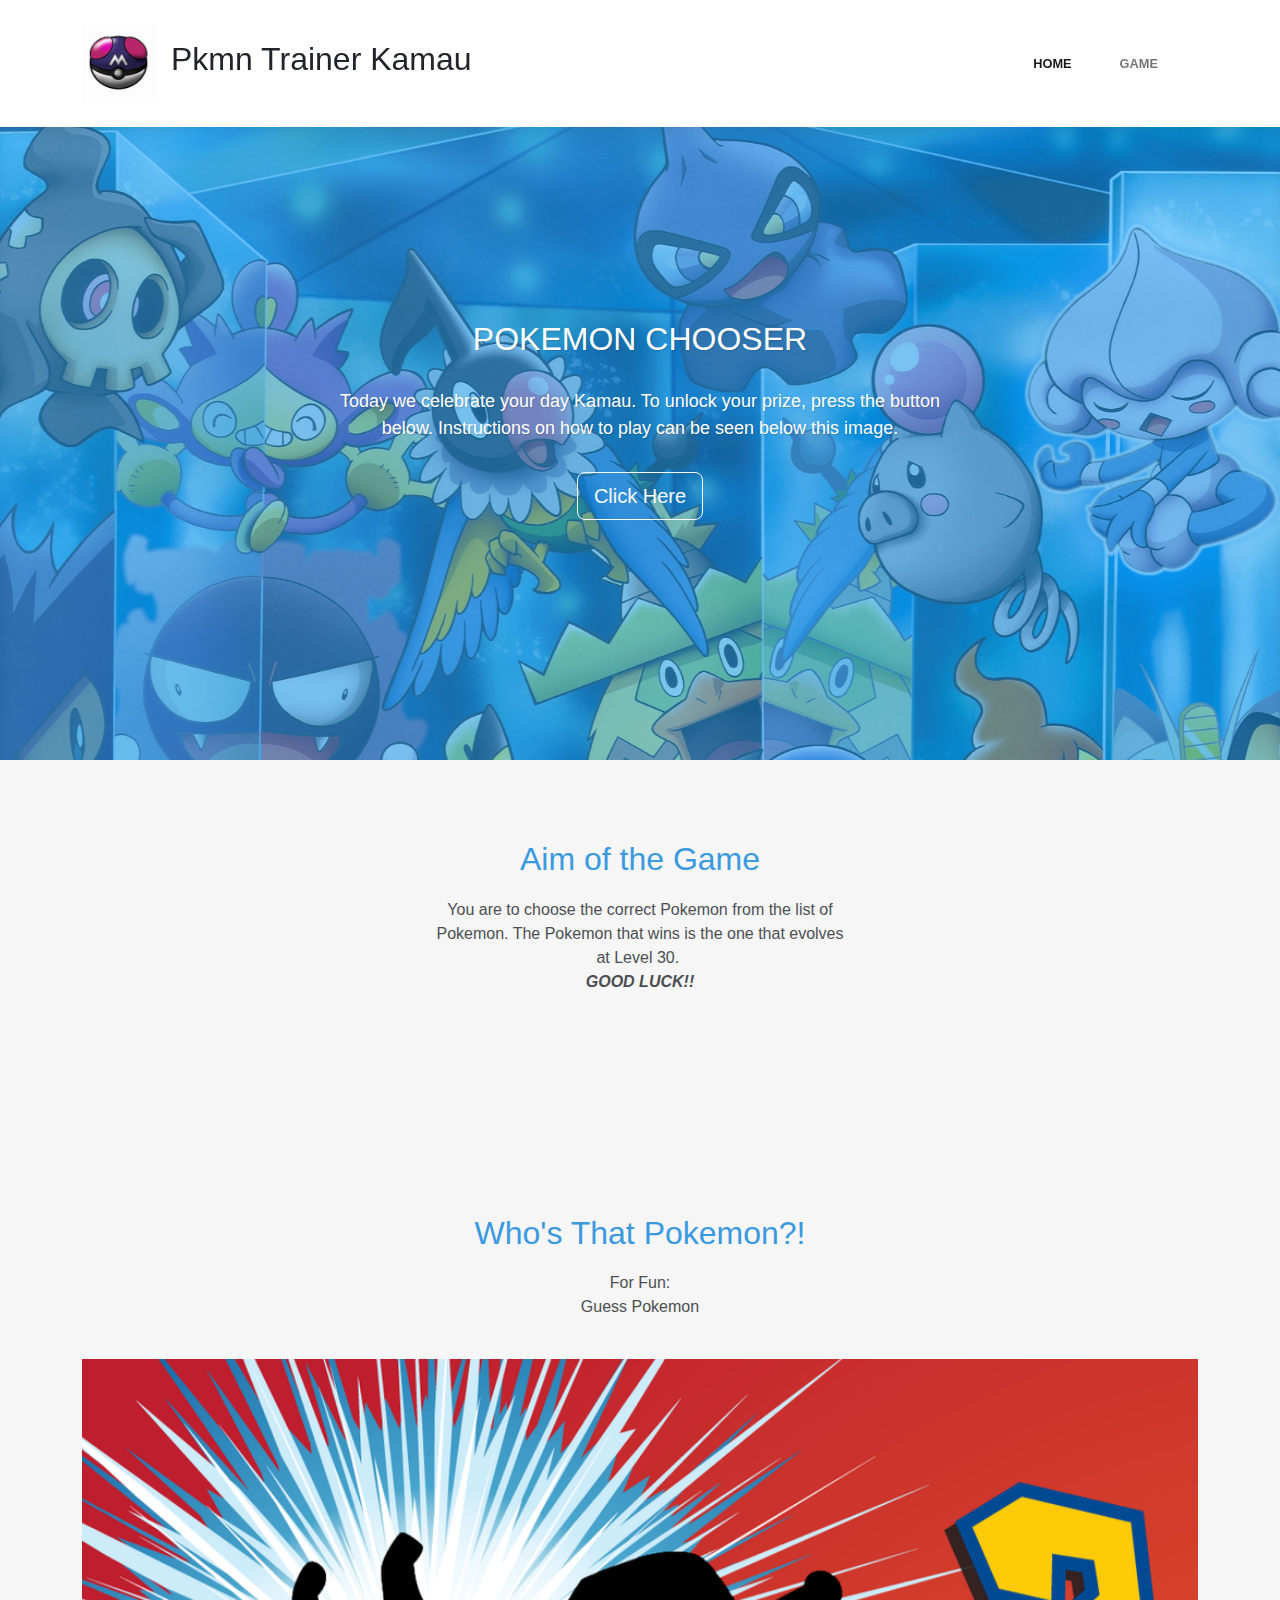
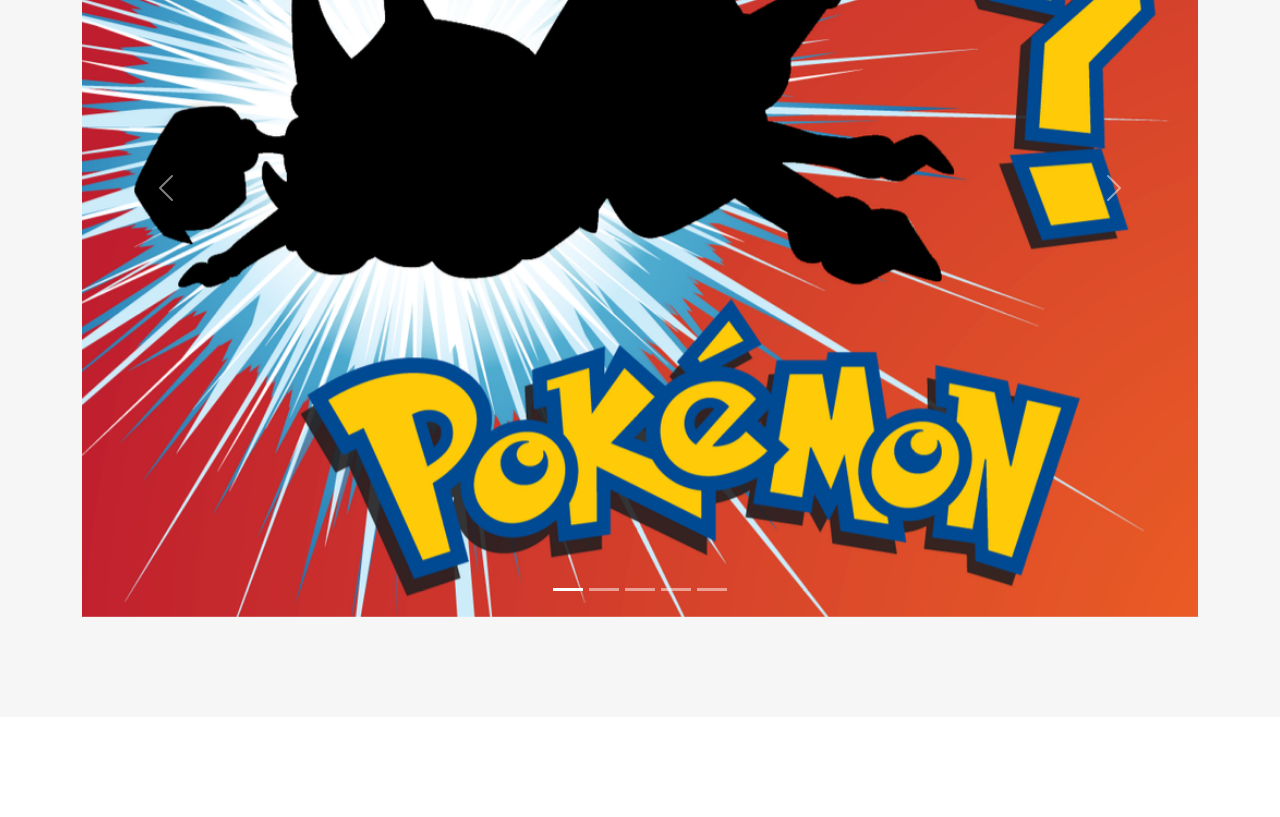
<file: index.html>
<!DOCTYPE html>
<html lang="en">

<head>
    <meta charset="utf-8">
    <meta name="viewport" content="width=device-width, initial-scale=1.0, shrink-to-fit=no">
    <title>Home</title>
    <link rel="stylesheet" href="assets/bootstrap/css/bootstrap.min.css">
    <link rel="stylesheet" href="https://fonts.googleapis.com/css?family=Montserrat:400,400i,700,700i,600,600i&amp;display=swap">
    <link rel="stylesheet" href="assets/css/baguetteBox.min.css">
    <link rel="stylesheet" href="assets/css/modal.css">
    <link rel="stylesheet" href="assets/css/vanilla-zoom.min.css">
</head>

<body>
    <nav class="navbar navbar-light navbar-expand-lg fixed-top bg-white clean-navbar">
        <div class="container"><a class="navbar-brand logo" href="index.html"><img src="assets/img/tech/master_ball.jpeg" width="73" height="79"></a>
            <h2>Pkmn Trainer Kamau</h2><button data-bs-toggle="collapse" class="navbar-toggler" data-bs-target="#navcol-1"><span class="visually-hidden">Toggle navigation</span><span class="navbar-toggler-icon"></span></button>
            <div class="collapse navbar-collapse" id="navcol-1">
                <ul class="navbar-nav ms-auto">
                    <li class="nav-item"><a class="nav-link active" href="index.html">Home</a></li>
                    <li class="nav-item"><a class="nav-link" href="game.html">Game</a></li>
                </ul>
            </div>
        </div>
    </nav>
    <main class="page landing-page">
        <section class="clean-block clean-hero" style="background-image: url(&quot;assets/img/tech/pokemon_back.jpeg&quot;);color: rgba(9, 162, 255, 0.50);">
            <div class="text">
                <h2>POKEMON CHOOSER</h2>
                <p>Today we celebrate your day Kamau. To unlock your prize, press the button below. Instructions on how to play can be seen below this image.</p><button id="click-here" class="btn btn-outline-light btn-lg" type="button" onclick="window.open('game.html', '_self')">Click Here</button>
            </div>
        </section>
        <section class="clean-block clean-info dark">
            <div class="container">
                <div class="block-heading">
                    <h2 class="text-info">Aim of the Game</h2>
                    <p>You are to choose the correct Pokemon from the list of Pokemon. The Pokemon that wins is the one that evolves at Level 30.&nbsp;<br><strong><em>GOOD LUCK!!</em></strong></p>
                </div>
            </div>
        </section>
        <section class="clean-block slider dark">
            <div class="container">
                <div class="block-heading">
                    <h2 class="text-info">Who's That Pokemon?!</h2>
                    <p>For Fun:<br>Guess Pokemon</p>
                </div>
                <div class="carousel slide" data-bs-ride="carousel" id="carousel-1">
                    <div class="carousel-inner">
                        <div class="carousel-item active"><img class="w-100 d-block" src="assets/img/whos-that/1.png" alt="Slide Image"></div>
                        <div class="carousel-item"><img class="w-100 d-block" src="assets/img/whos-that/2.jpeg" alt="Slide Image"></div>
                        <div class="carousel-item"><img class="w-100 d-block" src="assets/img/whos-that/3.jpeg" alt="Slide Image"></div>
                        <div class="carousel-item"><img class="w-100 d-block" src="assets/img/whos-that/4.jpeg" alt="Slide Image"></div>
                        <div class="carousel-item"><img class="w-100 d-block" src="assets/img/whos-that/5.jpg" alt="Slide Image"></div>
                    </div>
                    <div><a class="carousel-control-prev" href="#carousel-1" role="button" data-bs-slide="prev"><span class="carousel-control-prev-icon"></span><span class="visually-hidden">Previous</span></a><a class="carousel-control-next" href="#carousel-1" role="button" data-bs-slide="next"><span class="carousel-control-next-icon"></span><span class="visually-hidden">Next</span></a></div>
                    <ol class="carousel-indicators">
                        <li data-bs-target="#carousel-1" data-bs-slide-to="0" class="active"></li>
                        <li data-bs-target="#carousel-1" data-bs-slide-to="1"></li>
                        <li data-bs-target="#carousel-1" data-bs-slide-to="2"></li>
                        <li data-bs-target="#carousel-1" data-bs-slide-to="3"></li>
                        <li data-bs-target="#carousel-1" data-bs-slide-to="4"></li>
                    </ol>
                </div>
            </div>
        </section>
        <section class="clean-block about-us"></section>
    </main>
    <script src="assets/bootstrap/js/bootstrap.min.js"></script>
    <script src="assets/js/baguetteBox.min.js"></script>
    <script src="assets/js/vanilla-zoom.js"></script>
    <script src="assets/js/theme.js"></script>
    <script src="assets/js/photos.js"></script>
</body>

</html>
</file>
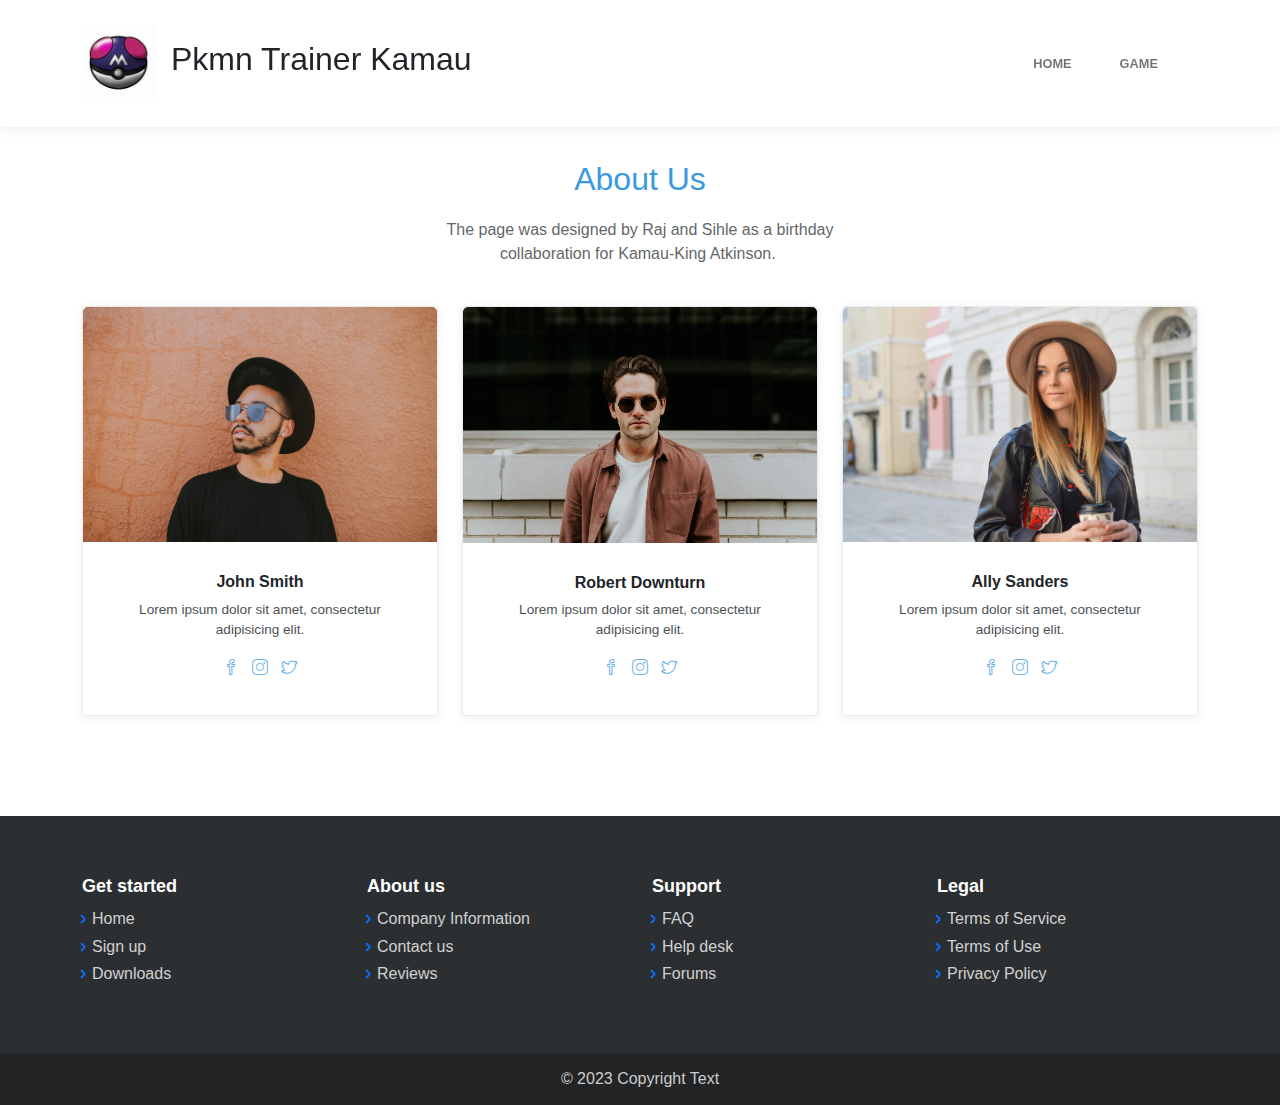
<file: about.html>
<!DOCTYPE html>
<html lang="en">

<head>
    <meta charset="utf-8">
    <meta name="viewport" content="width=device-width, initial-scale=1.0, shrink-to-fit=no">
    <title>About Us</title>
    <link rel="stylesheet" href="assets/bootstrap/css/bootstrap.min.css">
    <link rel="stylesheet" href="https://fonts.googleapis.com/css?family=Montserrat:400,400i,700,700i,600,600i&amp;display=swap">
    <link rel="stylesheet" href="assets/fonts/simple-line-icons.min.css">
    <link rel="stylesheet" href="assets/css/baguetteBox.min.css">
    <link rel="stylesheet" href="assets/css/modal.css">
    <link rel="stylesheet" href="assets/css/vanilla-zoom.min.css">
</head>

<body>
    <nav class="navbar navbar-light navbar-expand-lg fixed-top bg-white clean-navbar">
        <div class="container"><a class="navbar-brand logo" href="#"><img src="assets/img/tech/master_ball.jpeg" width="73" height="79"></a>
            <h2>Pkmn Trainer Kamau</h2><button data-bs-toggle="collapse" class="navbar-toggler" data-bs-target="#navcol-1"><span class="visually-hidden">Toggle navigation</span><span class="navbar-toggler-icon"></span></button>
            <div class="collapse navbar-collapse" id="navcol-1">
                <ul class="navbar-nav ms-auto">
                    <li class="nav-item"><a class="nav-link" href="index.html">Home</a></li>
                    <li class="nav-item"><a class="nav-link" href="game.html">Game</a></li>
                </ul>
            </div>
        </div>
    </nav>
    <main class="page">
        <section class="clean-block about-us">
            <div class="container">
                <div class="block-heading">
                    <h2 class="text-info">About Us</h2>
                    <p>The page was designed by Raj and Sihle as a birthday collaboration for Kamau-King Atkinson.&nbsp;</p>
                </div>
                <div class="row justify-content-center">
                    <div class="col-sm-6 col-lg-4">
                        <div class="card text-center clean-card"><img class="card-img-top w-100 d-block" src="assets/img/avatars/avatar1.jpg">
                            <div class="card-body info">
                                <h4 class="card-title">John Smith</h4>
                                <p class="card-text">Lorem ipsum dolor sit amet, consectetur adipisicing elit.</p>
                                <div class="icons"><a href="#"><i class="icon-social-facebook"></i></a><a href="#"><i class="icon-social-instagram"></i></a><a href="#"><i class="icon-social-twitter"></i></a></div>
                            </div>
                        </div>
                    </div>
                    <div class="col-sm-6 col-lg-4">
                        <div class="card text-center clean-card"><img class="card-img-top w-100 d-block" src="assets/img/avatars/avatar2.jpg">
                            <div class="card-body info">
                                <h4 class="card-title">Robert Downturn</h4>
                                <p class="card-text">Lorem ipsum dolor sit amet, consectetur adipisicing elit.</p>
                                <div class="icons"><a href="#"><i class="icon-social-facebook"></i></a><a href="#"><i class="icon-social-instagram"></i></a><a href="#"><i class="icon-social-twitter"></i></a></div>
                            </div>
                        </div>
                    </div>
                    <div class="col-sm-6 col-lg-4">
                        <div class="card text-center clean-card"><img class="card-img-top w-100 d-block" src="assets/img/avatars/avatar3.jpg">
                            <div class="card-body info">
                                <h4 class="card-title">Ally Sanders</h4>
                                <p class="card-text">Lorem ipsum dolor sit amet, consectetur adipisicing elit.</p>
                                <div class="icons"><a href="#"><i class="icon-social-facebook"></i></a><a href="#"><i class="icon-social-instagram"></i></a><a href="#"><i class="icon-social-twitter"></i></a></div>
                            </div>
                        </div>
                    </div>
                </div>
            </div>
        </section>
    </main>
    <footer class="page-footer dark">
        <div class="container">
            <div class="row">
                <div class="col-sm-3">
                    <h5>Get started</h5>
                    <ul>
                        <li><a href="#">Home</a></li>
                        <li><a href="#">Sign up</a></li>
                        <li><a href="#">Downloads</a></li>
                    </ul>
                </div>
                <div class="col-sm-3">
                    <h5>About us</h5>
                    <ul>
                        <li><a href="#">Company Information</a></li>
                        <li><a href="#">Contact us</a></li>
                        <li><a href="#">Reviews</a></li>
                    </ul>
                </div>
                <div class="col-sm-3">
                    <h5>Support</h5>
                    <ul>
                        <li><a href="#">FAQ</a></li>
                        <li><a href="#">Help desk</a></li>
                        <li><a href="#">Forums</a></li>
                    </ul>
                </div>
                <div class="col-sm-3">
                    <h5>Legal</h5>
                    <ul>
                        <li><a href="#">Terms of Service</a></li>
                        <li><a href="#">Terms of Use</a></li>
                        <li><a href="#">Privacy Policy</a></li>
                    </ul>
                </div>
            </div>
        </div>
        <div class="footer-copyright">
            <p>© 2023 Copyright Text</p>
        </div>
    </footer>
    <script src="assets/bootstrap/js/bootstrap.min.js"></script>
    <script src="assets/js/baguetteBox.min.js"></script>
    <script src="assets/js/vanilla-zoom.js"></script>
    <script src="assets/js/theme.js"></script>
    <script src="assets/js/photos.js"></script>
</body>

</html>
</file>
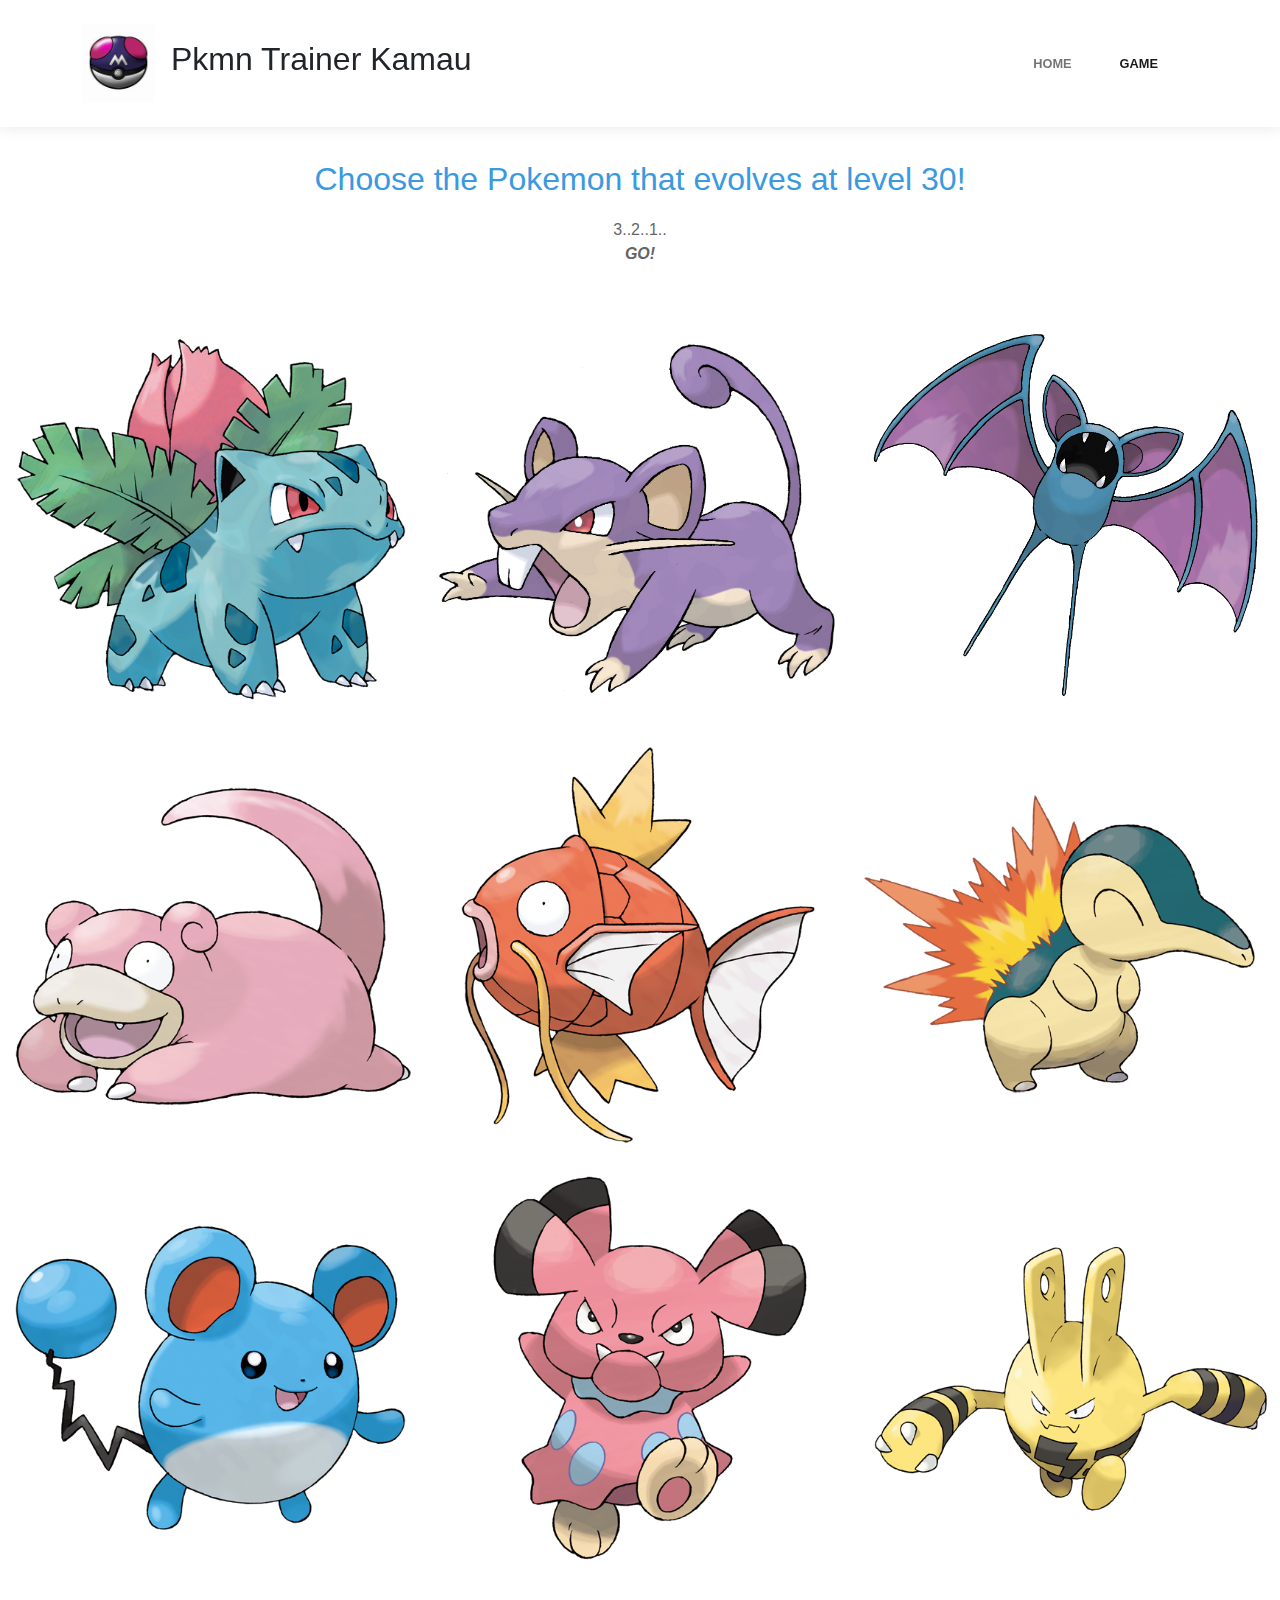
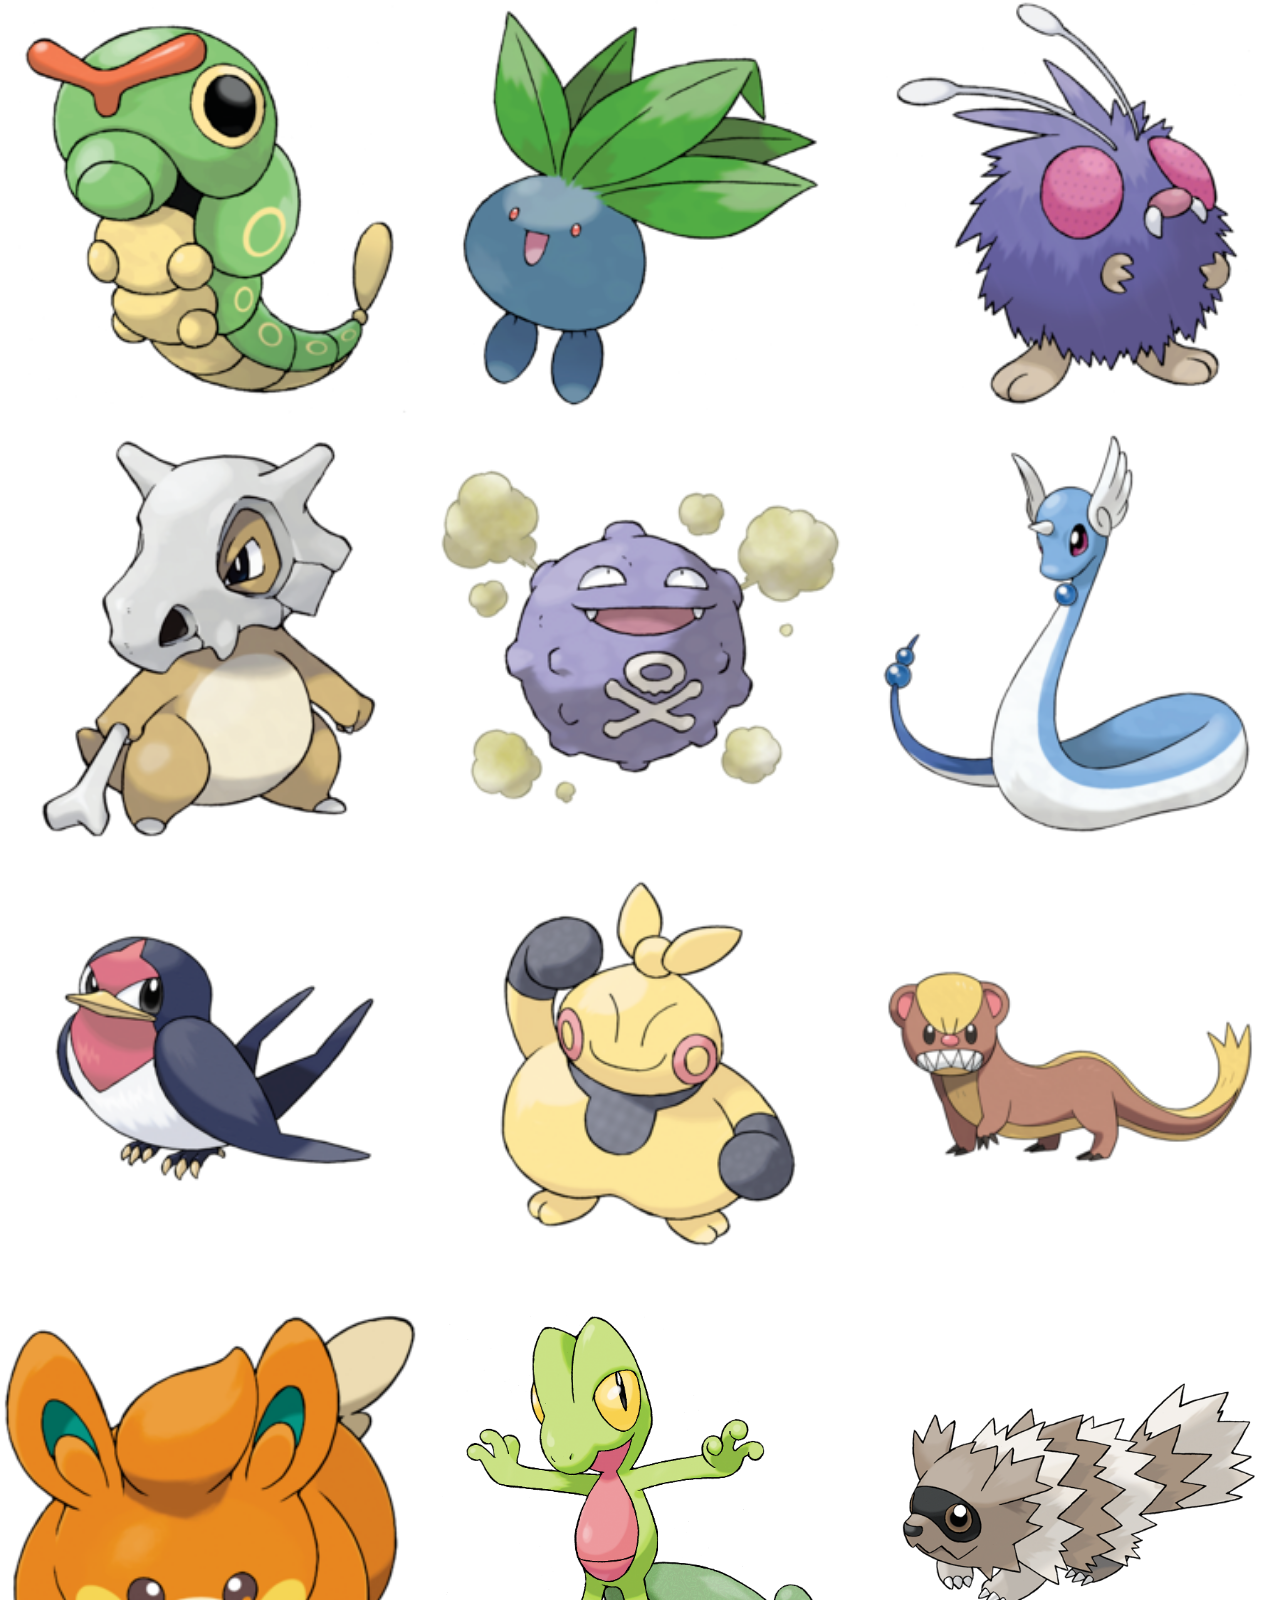
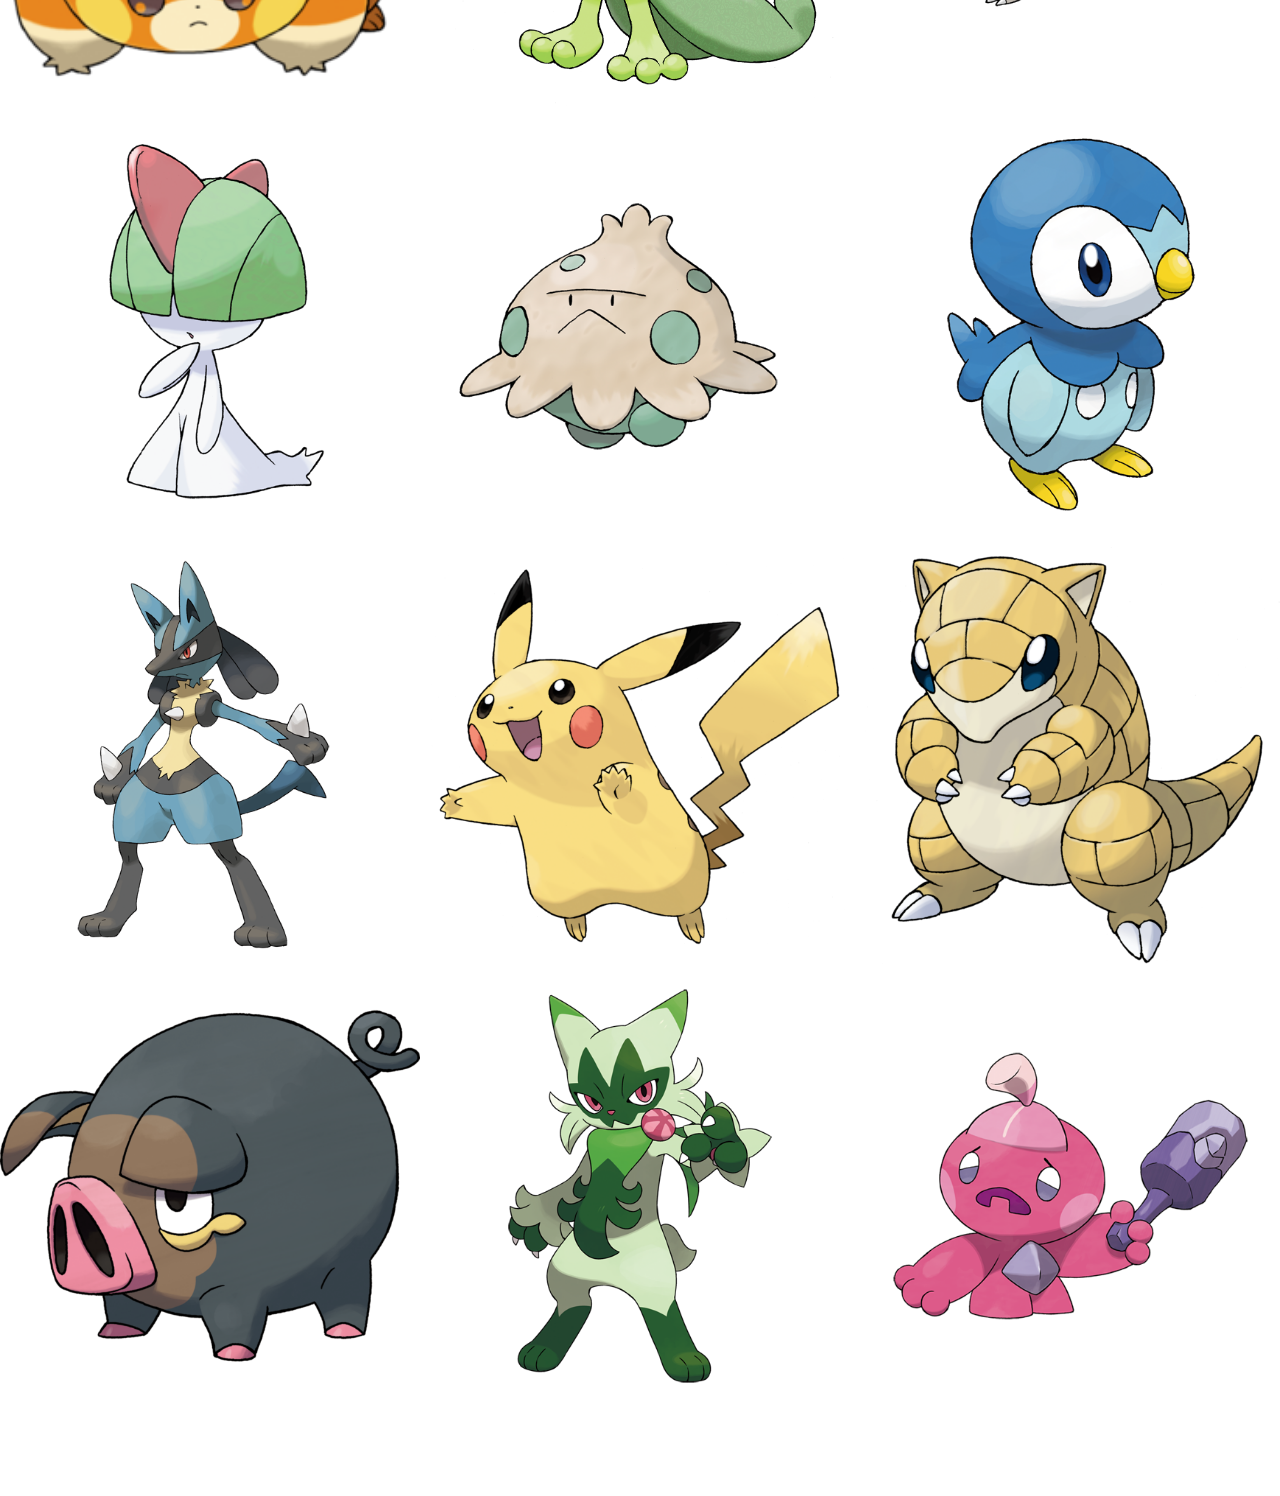
<file: game.html>
<!DOCTYPE html>
<html lang="en">

<head>
    <meta charset="utf-8">
    <meta name="viewport" content="width=device-width, initial-scale=1.0, shrink-to-fit=no">
    <title>Game</title>
    <link rel="stylesheet" href="assets/bootstrap/css/bootstrap.min.css">
    <link rel="stylesheet" href="https://fonts.googleapis.com/css?family=Montserrat:400,400i,700,700i,600,600i&amp;display=swap">
    <link rel="stylesheet" href="assets/css/baguetteBox.min.css">
    <link rel="stylesheet" href="assets/css/modal.css">
    <link rel="stylesheet" href="assets/css/vanilla-zoom.min.css">
</head>

<body>
    <nav class="navbar navbar-light navbar-expand-lg fixed-top bg-white clean-navbar">
        <div class="container"><a class="navbar-brand logo" href="index.html"><img src="assets/img/tech/master_ball.jpeg" width="73" height="79"></a>
            <h2>Pkmn Trainer Kamau</h2><button data-bs-toggle="collapse" class="navbar-toggler" data-bs-target="#navcol-1"><span class="visually-hidden">Toggle navigation</span><span class="navbar-toggler-icon"></span></button>
            <div class="collapse navbar-collapse" id="navcol-1">
                <ul class="navbar-nav ms-auto">
                    <li class="nav-item"><a class="nav-link" href="index.html">Home</a></li>
                    <li class="nav-item"><a class="nav-link active" href="game.html">Game</a></li>
                </ul>
            </div>
        </div>
    </nav>
    <main class="page">
        <section class="clean-block features">
            <div class="container">
                <div class="block-heading">
                    <h2 class="text-info">Choose the Pokemon that evolves at level 30!</h2>
                    <p>3..2..1..<br><strong><em>GO!</em></strong></p>
                </div>
            </div>
            <div id="photo-container"></div><!-- The Modal -->
<div id="myModal" class="modal">

    <!-- Modal content -->
    <div class="modal-content">
      <div class="modal-header" id="modal-head">
        <span class="close">&times;</span>
        <h2>Pokefun</h2>
      </div>
      <div class="modal-body" id="modal-bod">
      </div>
      <div class="modal-footer" id="modal-foot">
    
      </div>
    </div>
  
  </div>
        </section>
    </main>
    <script src="assets/bootstrap/js/bootstrap.min.js"></script>
    <script src="assets/js/baguetteBox.min.js"></script>
    <script src="assets/js/vanilla-zoom.js"></script>
    <script src="assets/js/theme.js"></script>
    <script src="assets/js/photos.js"></script>
</body>

</html>
</file>
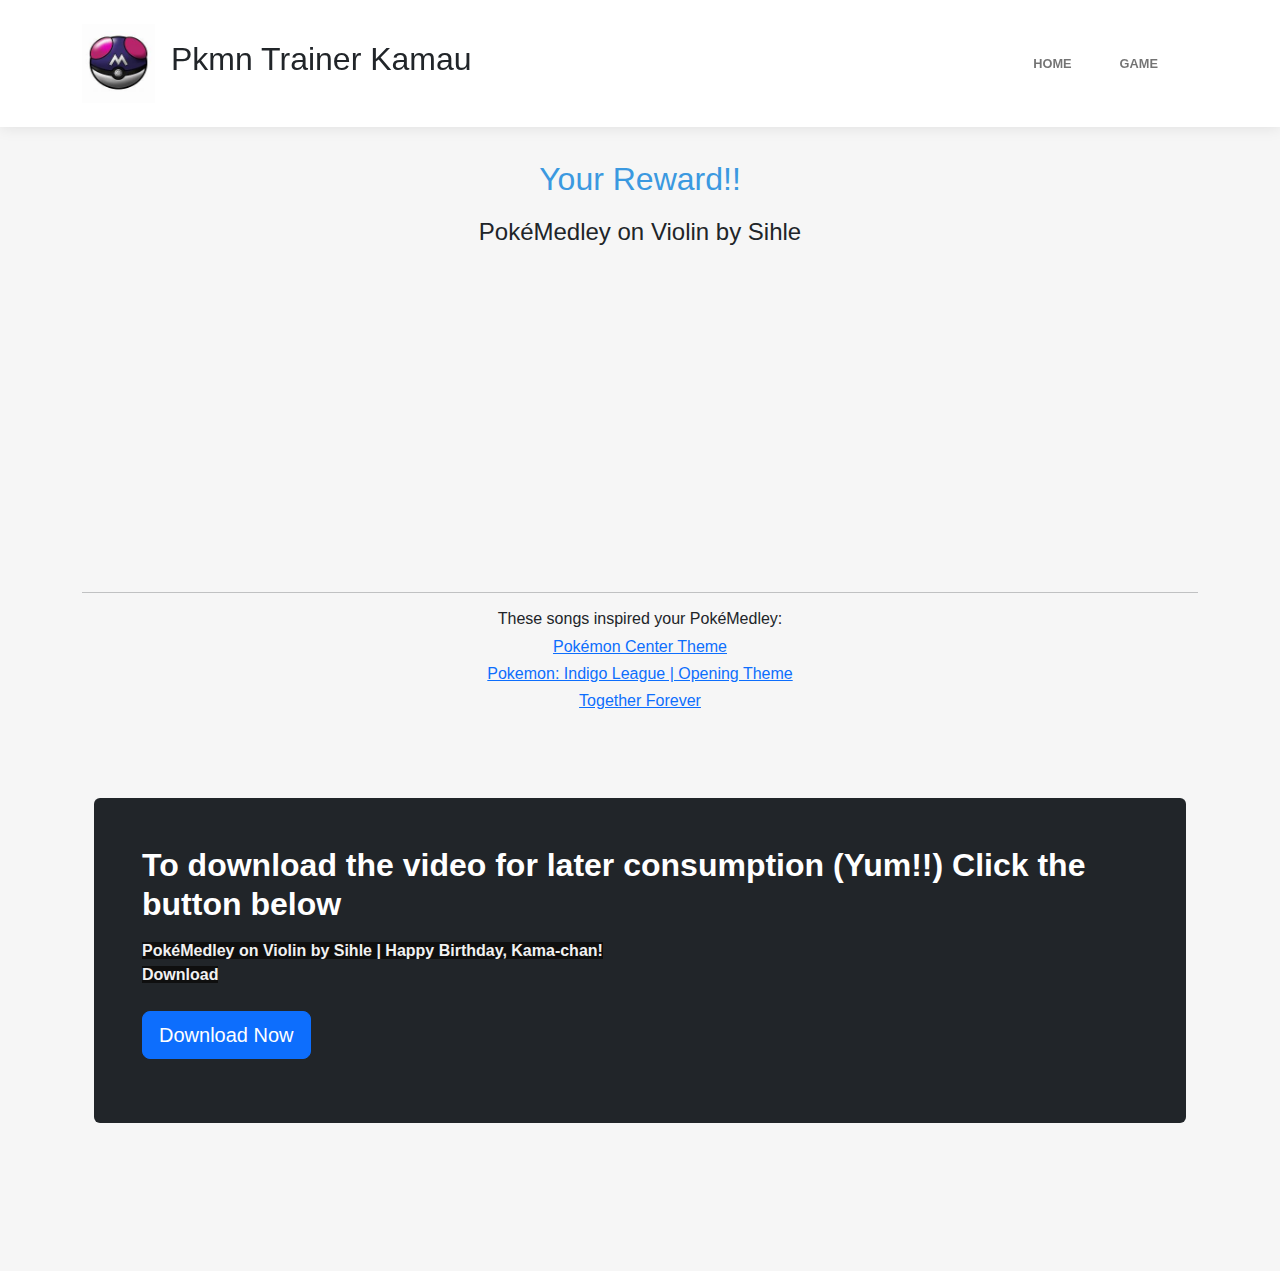
<file: reward-page.html>
<!DOCTYPE html>
<html lang="en">

<head>
    <meta charset="utf-8">
    <meta name="viewport" content="width=device-width, initial-scale=1.0, shrink-to-fit=no">
    <title>Reward</title>
    <link rel="stylesheet" href="assets/bootstrap/css/bootstrap.min.css">
    <link rel="stylesheet" href="https://fonts.googleapis.com/css?family=Montserrat:400,400i,700,700i,600,600i&amp;display=swap">
    <link rel="stylesheet" href="assets/css/baguetteBox.min.css">
    <link rel="stylesheet" href="assets/css/modal.css">
    <link rel="stylesheet" href="assets/css/vanilla-zoom.min.css">
</head>

<body>
    <nav class="navbar navbar-light navbar-expand-lg fixed-top bg-white clean-navbar">
        <div class="container"><a class="navbar-brand logo" href="index.html"><img src="assets/img/tech/master_ball.jpeg" width="73" height="79"></a>
            <h2>Pkmn Trainer Kamau</h2><button data-bs-toggle="collapse" class="navbar-toggler" data-bs-target="#navcol-1"><span class="visually-hidden">Toggle navigation</span><span class="navbar-toggler-icon"></span></button>
            <div class="collapse navbar-collapse" id="navcol-1">
                <ul class="navbar-nav ms-auto">
                    <li class="nav-item"><a class="nav-link" href="index.html">Home</a></li>
                    <li class="nav-item"><a class="nav-link" href="game.html">Game</a></li>
                </ul>
            </div>
        </div>
    </nav>
    <main class="page contact-us-page">
        <section class="clean-block clean-form dark">
            <div class="container">
                <div class="block-heading">
                    <h2 class="text-info">Your Reward!!</h2>
                    <h4>PokéMedley on Violin by Sihle</h4>
                    <iframe width="560" height="315" src="https://www.youtube-nocookie.com/embed/Kle82qLv9-Q" title="YouTube video player" frameborder="0" allow="accelerometer; autoplay; clipboard-write; encrypted-media; gyroscope; picture-in-picture; web-share" allowfullscreen></iframe>
                    <hr>
                    <h6>These songs inspired your PokéMedley:</h6>
                    <h6><a href="https://www.youtube.com/watch?v=es_E2fdNa8M&amp;t=32s">Pokémon Center Theme</a></h6>
                    <h6><a href="https://www.youtube.com/watch?v=R4GIyJxvk94&amp;t=0s">Pokemon: Indigo League | Opening Theme</a></h6>
                    <h6><a href="https://www.youtube.com/watch?v=V02tS4ZFGSU">Together Forever</a></h6>
                </div>
                <div>
                    <section class="py-4 py-xl-5">
                        <div class="container">
                            <div class="text-white bg-dark border rounded border-0 p-4 p-md-5">
                                <h2 class="fw-bold text-white mb-3">To download the video for later consumption (Yum!!) Click the button below</h2>
                                <p class="mb-4"><strong><span style="color: rgb(241, 241, 241); background-color: rgb(15, 15, 15);">PokéMedley on Violin by Sihle | Happy Birthday, Kama-chan!</span></strong><br><strong><span style="color: rgb(241, 241, 241); background-color: rgb(15, 15, 15);">Download</span></strong></p>
                                <div class="my-3"><a class="btn btn-primary btn-lg me-2" role="button" href="https://ufile.io/sxskpzr5">Download Now</a></div>
                            </div>
                        </div>
                    </section>
                </div>
            </div>
        </section>
    </main>
    <script src="assets/bootstrap/js/bootstrap.min.js"></script>
    <script src="assets/js/baguetteBox.min.js"></script>
    <script src="assets/js/vanilla-zoom.js"></script>
    <script src="assets/js/theme.js"></script>
    <script src="assets/js/photos.js"></script>
</body>

</html>
</file>
<file: assets/css/modal.css>
body {
  font-family: Arial, Helvetica, sans-serif;
}

/* The Modal (background) */

.modal {
  display: none;
  position: fixed;
  z-index: 1;
  padding-top: 100px;
  left: 0;
  top: 0;
  width: 100%;
  height: 100%;
  overflow: auto;
  background-color: rgb(0,0,0);
  background-color: rgba(0,0,0,0.4);
}

/* Modal Content */

.modal-content {
  position: relative;
  background-color: #fefefe;
  margin: auto;
  padding: 0;
  border: 1px solid #888;
  width: 80%;
  box-shadow: 0 4px 8px 0 rgba(0,0,0,0.2),0 6px 20px 0 rgba(0,0,0,0.19);
  -webkit-animation-name: animatetop;
  -webkit-animation-duration: 0.4s;
  animation-name: animatetop;
  animation-duration: 0.4s;
}

/* Add Animation */

@keyframes animatetop {
  from {
    top: -300px;
    opacity: 0;
  }
  to {
    top: 0;
    opacity: 1;
  }
}

/* The Close Button */

.close {
  color: white;
  float: right;
  font-size: 28px;
  font-weight: bold;
}

.close:hover, .close:focus {
  color: #000;
  text-decoration: none;
  cursor: pointer;
}

.modal-header {
  padding: 2px 16px;
  background-color: #5cb85c;
  color: white;
  margin-top: 45px;
}

.modal-body {
  padding: 2px 16px;
}

.modal-footer {
  padding: 2px 16px;
  background-color: #5cb85c;
  color: white;
}
</file>
<file: assets/css/baguetteBox.min.css>
/* !
 * baguetteBox.js
 * @author  feimosi
 * @version 1.11.1
 * @url https://github.com/feimosi/baguetteBox.js */

#baguetteBox-overlay {
  display: none;
  opacity: 0;
  position: fixed;
  overflow: hidden;
  top: 0;
  left: 0;
  width: 100%;
  height: 100%;
  z-index: 1000000;
  background-color: #222;
  background-color: rgba(0,0,0,.8);
  -webkit-transition: opacity .5s ease;
  transition: opacity .5s ease;
}

#baguetteBox-overlay.visible {
  opacity: 1;
}

#baguetteBox-overlay .full-image {
  display: inline-block;
  position: relative;
  width: 100%;
  height: 100%;
  text-align: center;
}

#baguetteBox-overlay .full-image figure {
  display: inline;
  margin: 0;
  height: 100%;
}

#baguetteBox-overlay .full-image img {
  display: inline-block;
  width: auto;
  height: auto;
  max-height: 100%;
  max-width: 100%;
  vertical-align: middle;
  -webkit-box-shadow: 0 0 8px rgba(0,0,0,.6);
  -moz-box-shadow: 0 0 8px rgba(0,0,0,.6);
  box-shadow: 0 0 8px rgba(0,0,0,.6);
}

#baguetteBox-overlay .full-image figcaption {
  display: block;
  position: absolute;
  bottom: 0;
  width: 100%;
  text-align: center;
  line-height: 1.8;
  white-space: normal;
  color: #ccc;
  background-color: #000;
  background-color: rgba(0,0,0,.6);
  font-family: sans-serif;
}

#baguetteBox-overlay .full-image:before {
  content: "";
  display: inline-block;
  height: 50%;
  width: 1px;
  margin-right: -1px;
}

#baguetteBox-slider {
  position: absolute;
  left: 0;
  top: 0;
  height: 100%;
  width: 100%;
  white-space: nowrap;
  -webkit-transition: left .4s ease,-webkit-transform .4s ease;
  transition: left .4s ease,-webkit-transform .4s ease;
  transition: left .4s ease,transform .4s ease;
  transition: left .4s ease,transform .4s ease,-webkit-transform .4s ease,-moz-transform .4s ease;
}

#baguetteBox-slider.bounce-from-right {
  -webkit-animation: bounceFromRight .4s ease-out;
  animation: bounceFromRight .4s ease-out;
}

#baguetteBox-slider.bounce-from-left {
  -webkit-animation: bounceFromLeft .4s ease-out;
  animation: bounceFromLeft .4s ease-out;
}

@keyframes bounceFromRight {
  0%, 100% {
    margin-left: 0;
  }
  50% {
    margin-left: -30px;
  }
}

@keyframes bounceFromLeft {
  0%, 100% {
    margin-left: 0;
  }
  50% {
    margin-left: 30px;
  }
}

.baguetteBox-button#next-button, .baguetteBox-button#previous-button {
  top: 50%;
  top: calc(50% - 30px);
  width: 44px;
  height: 60px;
}

.baguetteBox-button {
  position: absolute;
  cursor: pointer;
  outline: 0;
  padding: 0;
  margin: 0;
  border: 0;
  -moz-border-radius: 15%;
  border-radius: 15%;
  background-color: #323232;
  background-color: rgba(50,50,50,.5);
  color: #ddd;
  font: 1.6em sans-serif;
  -webkit-transition: background-color .4s ease;
  transition: background-color .4s ease;
}

.baguetteBox-button:focus, .baguetteBox-button:hover {
  background-color: rgba(50,50,50,.9);
}

.baguetteBox-button#next-button {
  right: 2%;
}

.baguetteBox-button#previous-button {
  left: 2%;
}

.baguetteBox-button#close-button {
  top: 20px;
  right: 2%;
  right: calc(2% + 6px);
  width: 30px;
  height: 30px;
}

.baguetteBox-button svg {
  position: absolute;
  left: 0;
  top: 0;
}

.baguetteBox-spinner {
  width: 40px;
  height: 40px;
  display: inline-block;
  position: absolute;
  top: 50%;
  left: 50%;
  margin-top: -20px;
  margin-left: -20px;
}

.baguetteBox-double-bounce1, .baguetteBox-double-bounce2 {
  width: 100%;
  height: 100%;
  -moz-border-radius: 50%;
  border-radius: 50%;
  background-color: #fff;
  opacity: .6;
  position: absolute;
  top: 0;
  left: 0;
  -webkit-animation: bounce 2s infinite ease-in-out;
  animation: bounce 2s infinite ease-in-out;
}

.baguetteBox-double-bounce2 {
  -webkit-animation-delay: -1s;
  animation-delay: -1s;
}

@keyframes bounce {
  0%, 100% {
    -webkit-transform: scale(0);
    -moz-transform: scale(0);
    transform: scale(0);
  }
  50% {
    -webkit-transform: scale(1);
    -moz-transform: scale(1);
    transform: scale(1);
  }
}

.container {
}

w-100 {
  width: 200px;
}

#photo-container {
  display: grid;
  grid-template-columns: repeat(3, 1fr);
  grid-gap: 10px;
}

#photo-container img {
  width: 100%;
}
</file>
<file: assets/css/vanilla-zoom.min.css>
.vanilla-zoom {
  width: 100%;
}

.vanilla-zoom .sidebar {
  width: 100%;
  display: flex;
}

.vanilla-zoom .sidebar img.small-preview {
  width: 60px;
  margin-right: 5px;
  cursor: pointer;
  opacity: .5;
}

.vanilla-zoom .sidebar img.small-preview.active, .vanilla-zoom .sidebar img.small-preview:hover {
  opacity: 1;
}

.vanilla-zoom .sidebar img.small-preview:last-child {
  margin-right: 0;
}

.vanilla-zoom .zoomed-image {
  width: 100%;
  height: 300px;
  flex: 1;
  background-repeat: no-repeat;
  background-position: left center;
  background-size: contain;
  margin-bottom: 5px;
}
</file>
